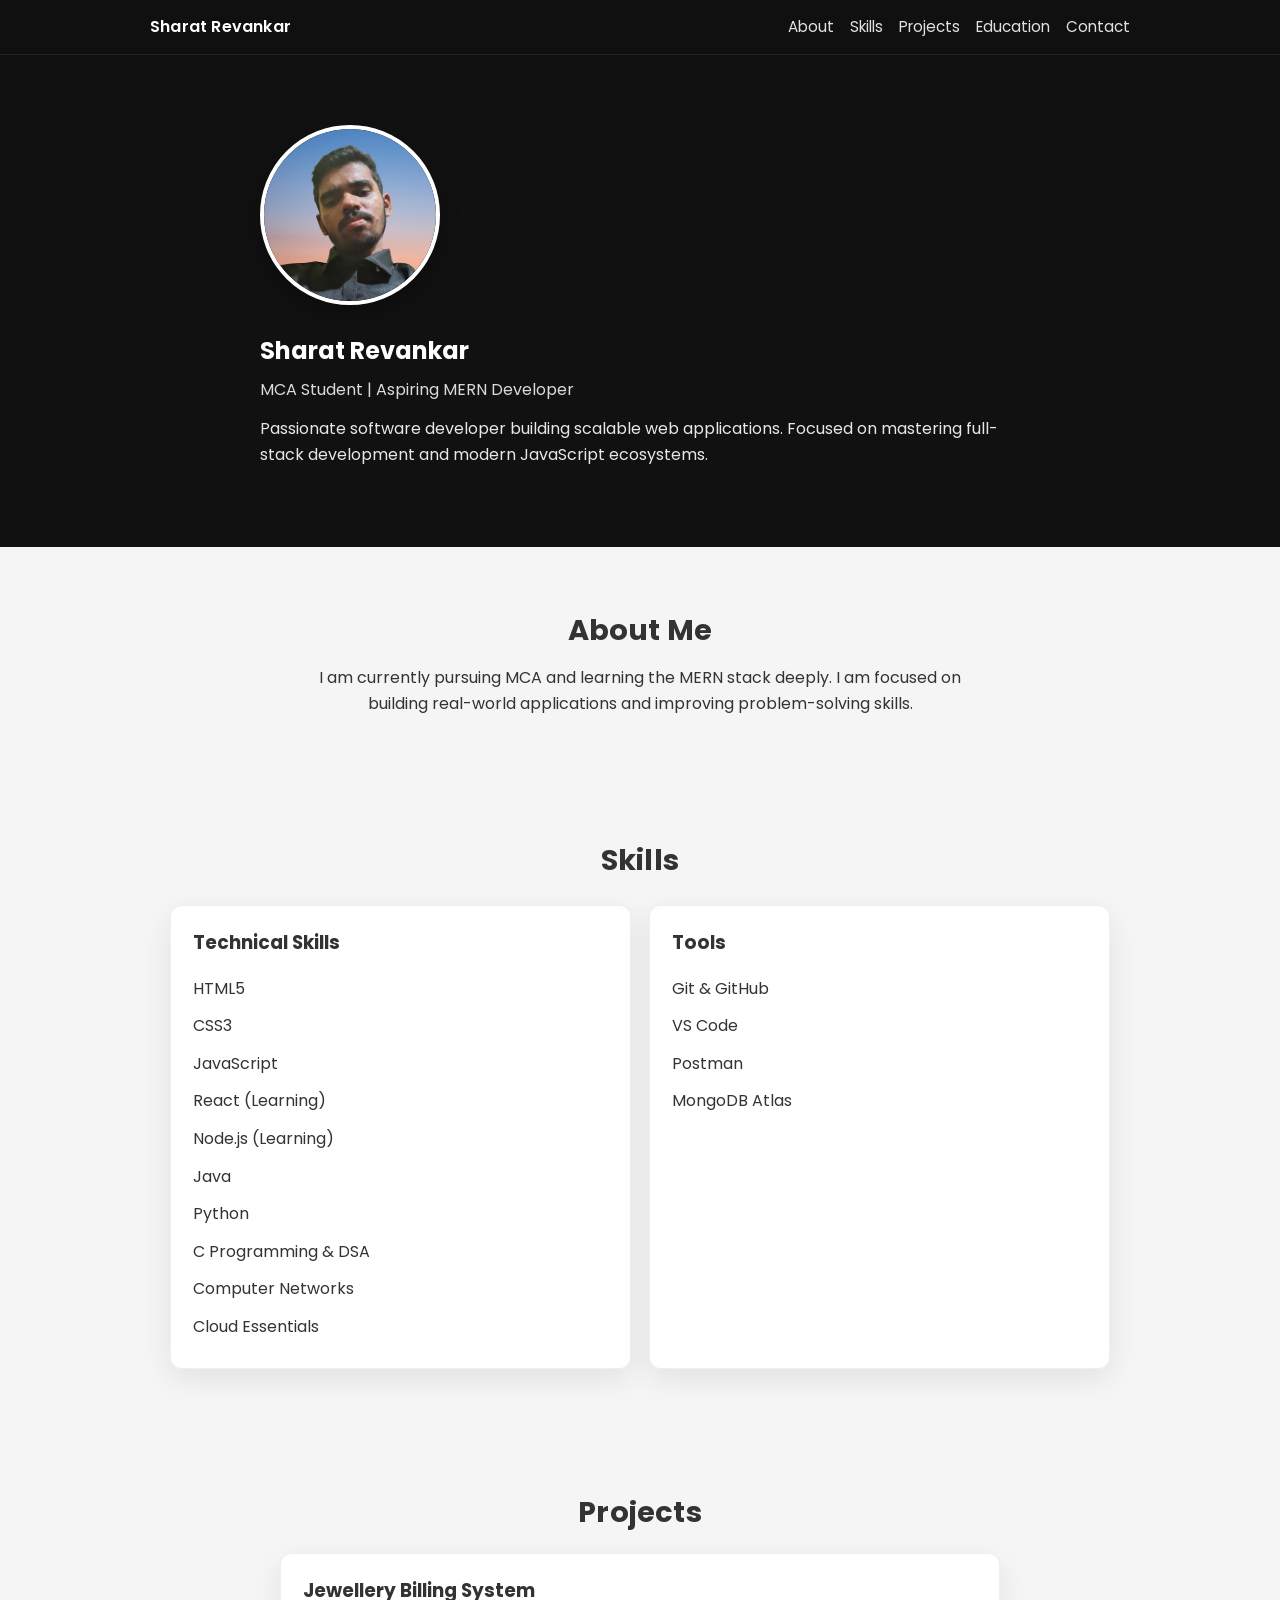
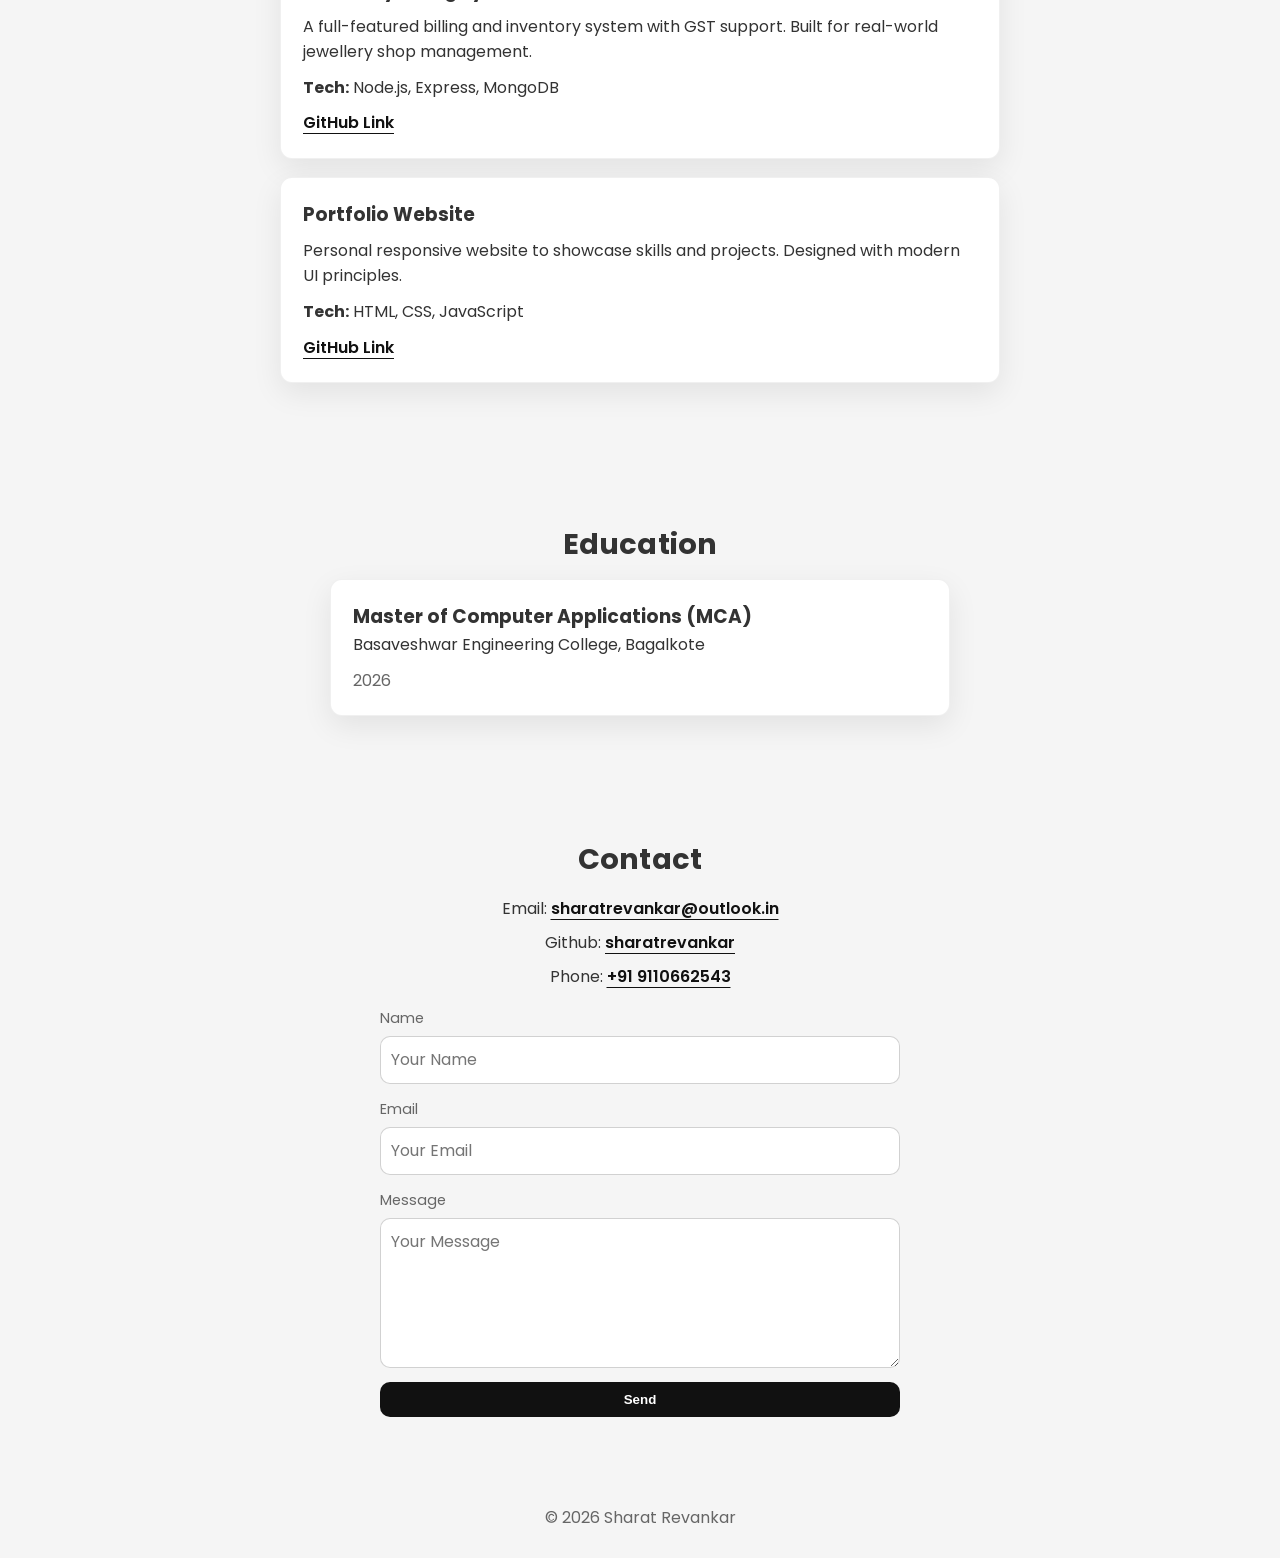
<file: index.html>
<!DOCTYPE html>
<html lang="en">
<head>
    <meta charset="UTF-8">
    <title>Sharat Revankar | MCA Student</title>
    <meta name="viewport" content="width=device-width, initial-scale=1.0">
    <meta name="description" content="Sharat Revankar — MCA student and aspiring MERN developer. Portfolio showcasing skills, projects, education, and contact details.">

    <!-- CSS -->
    <link rel="stylesheet" href="css/styles.css">

    <!-- Google Font -->
    <link href="https://fonts.googleapis.com/css2?family=Poppins:wght@300;400;600&display=swap" rel="stylesheet">
</head>
<body>

    <a class="skip-link" href="#main">Skip to content</a>

    <header class="site-header hero">
        <nav class="nav" aria-label="Primary">
            <div class="container nav-inner">
                <a class="brand" href="#top">Sharat Revankar</a>
                <ul class="nav-list">
                    <li><a href="#about">About</a></li>
                    <li><a href="#skills">Skills</a></li>
                    <li><a href="#projects">Projects</a></li>
                    <li><a href="#education">Education</a></li>
                    <li><a href="#contact">Contact</a></li>
                </ul>
            </div>
        </nav>

        <section class="hero-content" id="top" aria-label="Introduction">
            <div class="hero-container container">
                <img src="assets/profile.jpg" alt="Portrait of Sharat Revankar" class="profile-img">

                <h1>Sharat Revankar</h1>
                <p class="subtitle">MCA Student | Aspiring MERN Developer</p>

                <p class="lead">
                    Passionate software developer building scalable web applications.
                    Focused on mastering full-stack development and modern JavaScript ecosystems.
                </p>
            </div>
        </section>
    </header>

    <main id="main">

    <!-- ================= ABOUT ================= -->
        <section class="about section" id="about">
            <div class="container">
                <h2>About Me</h2>
                <p>
                    I am currently pursuing MCA and learning the MERN stack deeply.
                    I am focused on building real-world applications and improving problem-solving skills.
                </p>
            </div>
        </section>

    <!-- ================= SKILLS ================= -->
        <section class="skills section" id="skills">
            <div class="container">
                <h2>Skills</h2>

                <div class="skills-container" role="list">
                    <article class="card" role="listitem">
                        <h3>Technical Skills</h3>
                        <ul class="clean-list">
                            <li>HTML5</li>
                            <li>CSS3</li>
                            <li>JavaScript</li>
                            <li>React (Learning)</li>
                            <li>Node.js (Learning)</li>
                            <li>Java</li>
                            <li>Python</li>
                            <li>C Programming &amp; DSA</li>
                            <li>Computer Networks</li>
                            <li>Cloud Essentials</li>
                        </ul>
                    </article>

                    <article class="card" role="listitem">
                        <h3>Tools</h3>
                        <ul class="clean-list">
                            <li>Git &amp; GitHub</li>
                            <li>VS Code</li>
                            <li>Postman</li>
                            <li>MongoDB Atlas</li>
                        </ul>
                    </article>
                </div>
            </div>
        </section>

    <!-- ================= PROJECTS ================= -->
        <section class="projects section" id="projects">
            <div class="container">
                <h2>Projects</h2>

                <article class="project-card card">
                    <h3>Jewellery Billing System</h3>
                    <p>
                        A full-featured billing and inventory system with GST support.
                        Built for real-world jewellery shop management.
                    </p>
                    <p><strong>Tech:</strong> Node.js, Express, MongoDB</p>
                    <a class="link" href="https://github.com/sharatrevankar/jewellery-billing-system" target="_blank" rel="noopener noreferrer">GitHub Link</a>
                </article>

                <article class="project-card card">
                    <h3>Portfolio Website</h3>
                    <p>
                        Personal responsive website to showcase skills and projects.
                        Designed with modern UI principles.
                    </p>
                    <p><strong>Tech:</strong> HTML, CSS, JavaScript</p>
                    <a class="link" href="https://github.com/sharatrevankar/portfolio" target="_blank" rel="noopener noreferrer">GitHub Link</a>
                </article>
            </div>
        </section>

    <!-- ================= EDUCATION ================= -->
        <section class="education section" id="education">
            <div class="container">
                <h2>Education</h2>
                <article class="edu-card card">
                    <h3>Master of Computer Applications (MCA)</h3>
                    <p>Basaveshwar Engineering College, Bagalkote</p>
                    <p class="muted">2026</p>
                </article>
            </div>
        </section>

    <!-- ================= CONTACT ================= -->
        <section class="contact section" id="contact">
            <div class="container">
                <h2>Contact</h2>

                <address class="contact-details">
                    <p>Email: <a class="link" href="mailto:sharatrevankar@outlook.in">sharatrevankar@outlook.in</a></p>
                    <p>Github: <a class="link" href="https://github.com/sharatrevankar" target="_blank" rel="noopener noreferrer">sharatrevankar</a></p>
                    <p>Phone: <a class="link" href="tel:+919110662543">+91 9110662543</a></p>
                </address>

                <!--<form id="contactForm">  -->
                <form action="https://formspree.io/f/mykdollg" method="POST" id="contactForm" aria-label="Contact form">
                    <label class="field">
                        <span class="field-label">Name</span>
                        <input type="text" id="name" name="name" placeholder="Your Name" autocomplete="name" required>
                    </label>
                    <label class="field">
                        <span class="field-label">Email</span>
                        <input type="email" id="email" name="email" placeholder="Your Email" autocomplete="email" required>
                    </label>
                    <label class="field">
                        <span class="field-label">Message</span>
                        <textarea id="message" name="message" placeholder="Your Message" rows="5" required></textarea>
                    </label>
                    <button type="submit">Send</button>
                </form>

                <p id="formMessage" class="muted" aria-live="polite"></p>
            </div>
        </section>

    </main>

    <footer class="site-footer">
        <div class="container">
            <p class="muted">© <span id="year">2026</span> Sharat Revankar</p>
        </div>
    </footer>

    <script src="js/script.js"></script>
</body>
</html>
</file>
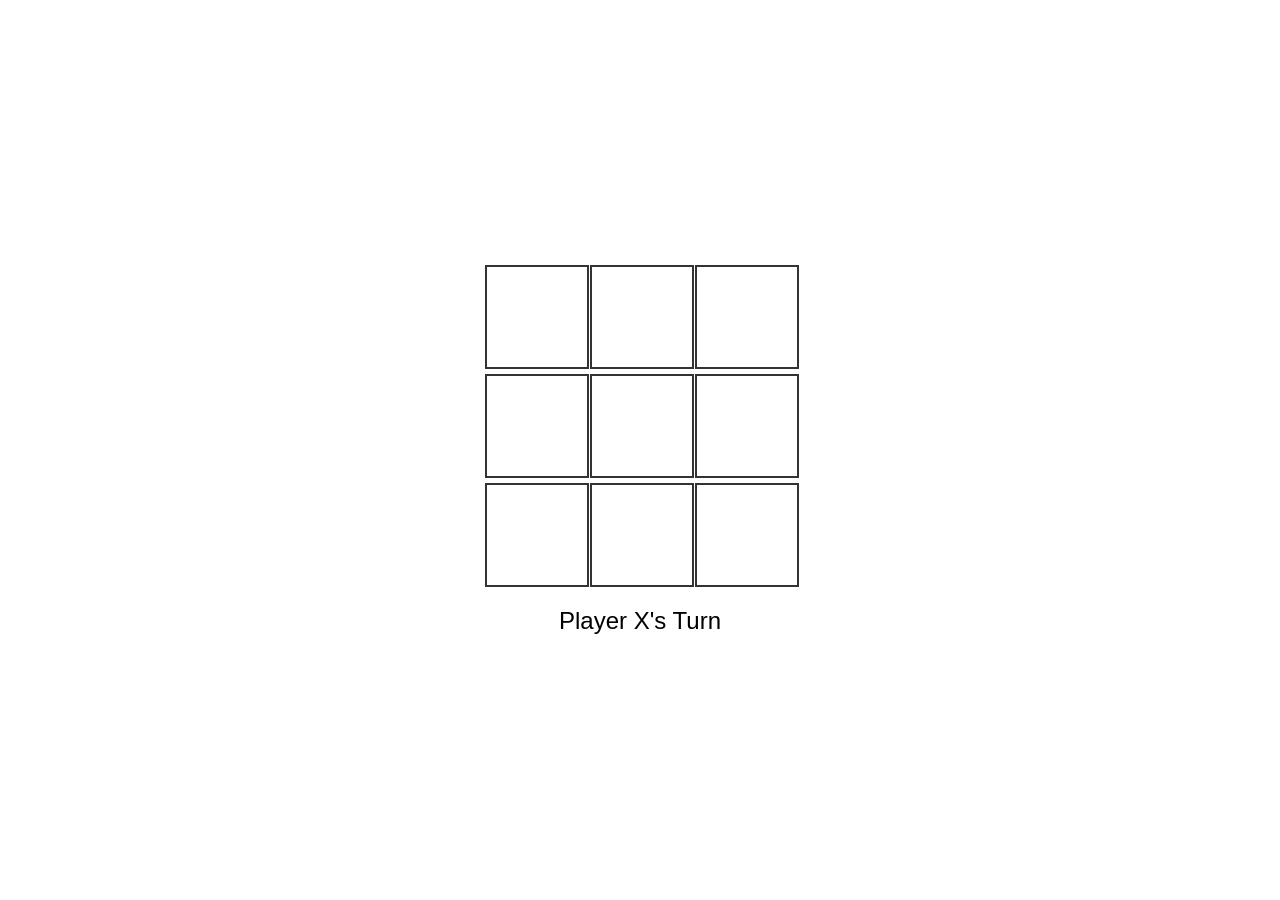
<file: game.html>
<!DOCTYPE html>
<html lang="en">
<head>
    <meta charset="UTF-8">
    <title>Tic-Tac-Toe</title>
    <style>
        body { font-family: sans-serif; display: flex; flex-direction: column; align-items: center; justify-content: center; height: 100vh; margin: 0; }
        .board { display: grid; grid-template-columns: repeat(3, 100px); gap: 5px; }
        .cell { width: 100px; height: 100px; border: 2px solid #333; display: flex; align-items: center; justify-content: center; font-size: 2rem; cursor: pointer; }
        .cell:hover { background-color: #f0f0f0; }
        #status { margin-top: 20px; font-size: 1.5rem; }
    </style>
</head>
<body>

    <div class="board" id="board">
        <div class="cell" onclick="makeMove(0)"></div>
        <div class="cell" onclick="makeMove(1)"></div>
        <div class="cell" onclick="makeMove(2)"></div>
        <div class="cell" onclick="makeMove(3)"></div>
        <div class="cell" onclick="makeMove(4)"></div>
        <div class="cell" onclick="makeMove(5)"></div>
        <div class="cell" onclick="makeMove(6)"></div>
        <div class="cell" onclick="makeMove(7)"></div>
        <div class="cell" onclick="makeMove(8)"></div>
    </div>
    <div id="status">Player X's Turn</div>

    <script>
        let board = Array(9).fill(null);
        let currentPlayer = 'X';
        let gameActive = true;

        function makeMove(index) {
            if (!gameActive || board[index]) return;
            board[index] = currentPlayer;
            document.getElementsByClassName('cell')[index].innerText = currentPlayer;
            
            if (checkWinner()) {
                document.getElementById('status').innerText = `Player ${currentPlayer} Wins!`;
                gameActive = false;
            } else if (!board.includes(null)) {
                document.getElementById('status').innerText = "It's a Draw!";
                gameActive = false;
            } else {
                currentPlayer = currentPlayer === 'X' ? 'O' : 'X';
                document.getElementById('status').innerText = `Player ${currentPlayer}'s Turn`;
            }
        }

        function checkWinner() {
            const wins = [[0,1,2], [3,4,5], [6,7,8], [0,3,6], [1,4,7], [2,5,8], [0,4,8], [2,4,6]];
            return wins.some(combo => combo.every(i => board[i] === currentPlayer));
        }
    </script>
</body>
</html>
</file>
<file: css/styles.css>
* {
    margin: 0;
    padding: 0;
    box-sizing: border-box;
}

:root {
    --bg: #f5f5f5;
    --text: #333;
    --muted: #666;
    --surface: #fff;
    --ink: #111;
    --ink-2: #444;
}

body {
    font-family: 'Poppins', sans-serif;
    line-height: 1.6;
    background-color: var(--bg);
    color: var(--text);
    text-rendering: optimizeLegibility;
}

a {
    color: inherit;
}

.container {
    max-width: 980px;
    margin: 0 auto;
    padding: 0 20px;
}

.muted {
    color: var(--muted);
}

.skip-link {
    position: absolute;
    left: -999px;
    top: 8px;
    background: var(--surface);
    color: var(--ink);
    padding: 10px 12px;
    border-radius: 8px;
    box-shadow: 0 10px 30px rgba(0,0,0,0.15);
    z-index: 9999;
}

.skip-link:focus {
    left: 12px;
}

.section {
    padding: 60px 20px;
    text-align: center;
}

.section h2 {
    font-size: 1.8rem;
    margin-bottom: 12px;
    letter-spacing: 0.2px;
}

.section > .container > p {
    max-width: 70ch;
    margin: 0 auto;
}

/* HERO */
.hero {
    background: var(--ink);
    color: white;
    padding: 0;
}

.site-header {
    position: relative;
}

.nav {
    position: sticky;
    top: 0;
    background: rgba(17,17,17,0.92);
    backdrop-filter: blur(10px);
    border-bottom: 1px solid rgba(255,255,255,0.08);
    z-index: 100;
}

.nav-inner {
    display: flex;
    align-items: center;
    justify-content: space-between;
    padding: 14px 0;
    gap: 16px;
}

.brand {
    text-decoration: none;
    font-weight: 600;
    letter-spacing: 0.2px;
    white-space: nowrap;
}

.nav-list {
    display: flex;
    flex-wrap: wrap;
    justify-content: flex-end;
    gap: 10px 16px;
    list-style: none;
}

.nav-list a {
    color: rgba(255,255,255,0.88);
    text-decoration: none;
    font-size: 0.95rem;
}

.nav-list a:hover {
    color: #fff;
    text-decoration: underline;
    text-underline-offset: 6px;
}

.hero-content {
    padding: 70px 0 80px;
}

.hero-container {
    max-width: 800px;
    margin: auto;
}

.subtitle {
    margin-top: 6px;
    font-weight: 400;
    color: rgba(255,255,255,0.85);
}

.lead {
    margin-top: 14px;
    color: rgba(255,255,255,0.9);
}

.profile-img {
    width: 180px;
    height: 180px;           /* Equal width & height */
    border-radius: 50%;      /* Makes it perfectly round */
    object-fit: cover;       /* Prevents image distortion */
    border: 4px solid white; /* Optional clean border */
    box-shadow: 0 8px 20px rgba(0, 0, 0, 0.3);
    margin-bottom: 20px;
}

/* Generic card */
.card {
    background: var(--surface);
    border-radius: 12px;
    box-shadow: 0 10px 30px rgba(0,0,0,0.08);
    border: 1px solid rgba(0,0,0,0.06);
}

.card p + p {
    margin-top: 10px;
}

.card .link {
    display: inline-block;
    margin-top: 10px;
}

.clean-list {
    list-style: none;
    padding: 0;
    margin: 12px 0 0;
}

.clean-list li {
    padding: 6px 0;
}

/* SKILLS */
.skills-container {
    display: grid;
    grid-template-columns: repeat(2, minmax(0, 1fr));
    gap: 18px;
    margin-top: 22px;
}

.skills-container .card {
    text-align: left;
    padding: 22px;
}

/* PROJECTS */
.project-card {
    padding: 22px;
    margin: 18px auto;
    max-width: 720px;
    text-align: left;
}

.project-card h3 {
    margin-bottom: 8px;
}

.link {
    color: var(--ink);
    font-weight: 600;
    text-decoration: underline;
    text-underline-offset: 5px;
}

.link:hover {
    color: var(--ink-2);
}

/* EDUCATION */
.edu-card {
    padding: 22px;
    max-width: 620px;
    margin: 0 auto;
    text-align: left;
}

/* CONTACT */
form {
    width: 100%;
    max-width: 520px;
    margin: 18px auto 0;
    display: flex;
    flex-direction: column;
}

.contact-details {
    margin: 14px auto 0;
    max-width: 620px;
    font-style: normal;
    text-align: center;
}

.contact-details p {
    margin: 8px 0;
}

.field {
    display: grid;
    gap: 6px;
    text-align: left;
    margin-bottom: 14px;
}

.field-label {
    font-size: 0.9rem;
    color: var(--muted);
}

input, textarea {
    padding: 10px;
    margin-bottom: 0;
    border: 1px solid rgba(0,0,0,0.18);
    border-radius: 10px;
    font: inherit;
    background: var(--surface);
    width: 100%;
}

input:focus, textarea:focus {
    outline: 3px solid rgba(0,0,0,0.18);
    outline-offset: 2px;
}

button {
    padding: 10px;
    border: none;
    background: var(--ink);
    color: white;
    cursor: pointer;
    border-radius: 10px;
    font-weight: 600;
    width: 100%;
}

button:hover {
    background: var(--ink-2);
}

.site-footer {
    padding: 28px 0;
    text-align: center;
}

/* RESPONSIVE DESIGN */
@media (max-width: 768px) {
    .section {
        padding: 50px 16px;
    }

    .hero-content {
        padding: 56px 0 64px;
    }

    .skills-container {
        grid-template-columns: 1fr;
    }

    .nav-inner {
        flex-direction: column;
        align-items: flex-start;
    }

    .nav-list {
        justify-content: flex-start;
    }
}
</file>
